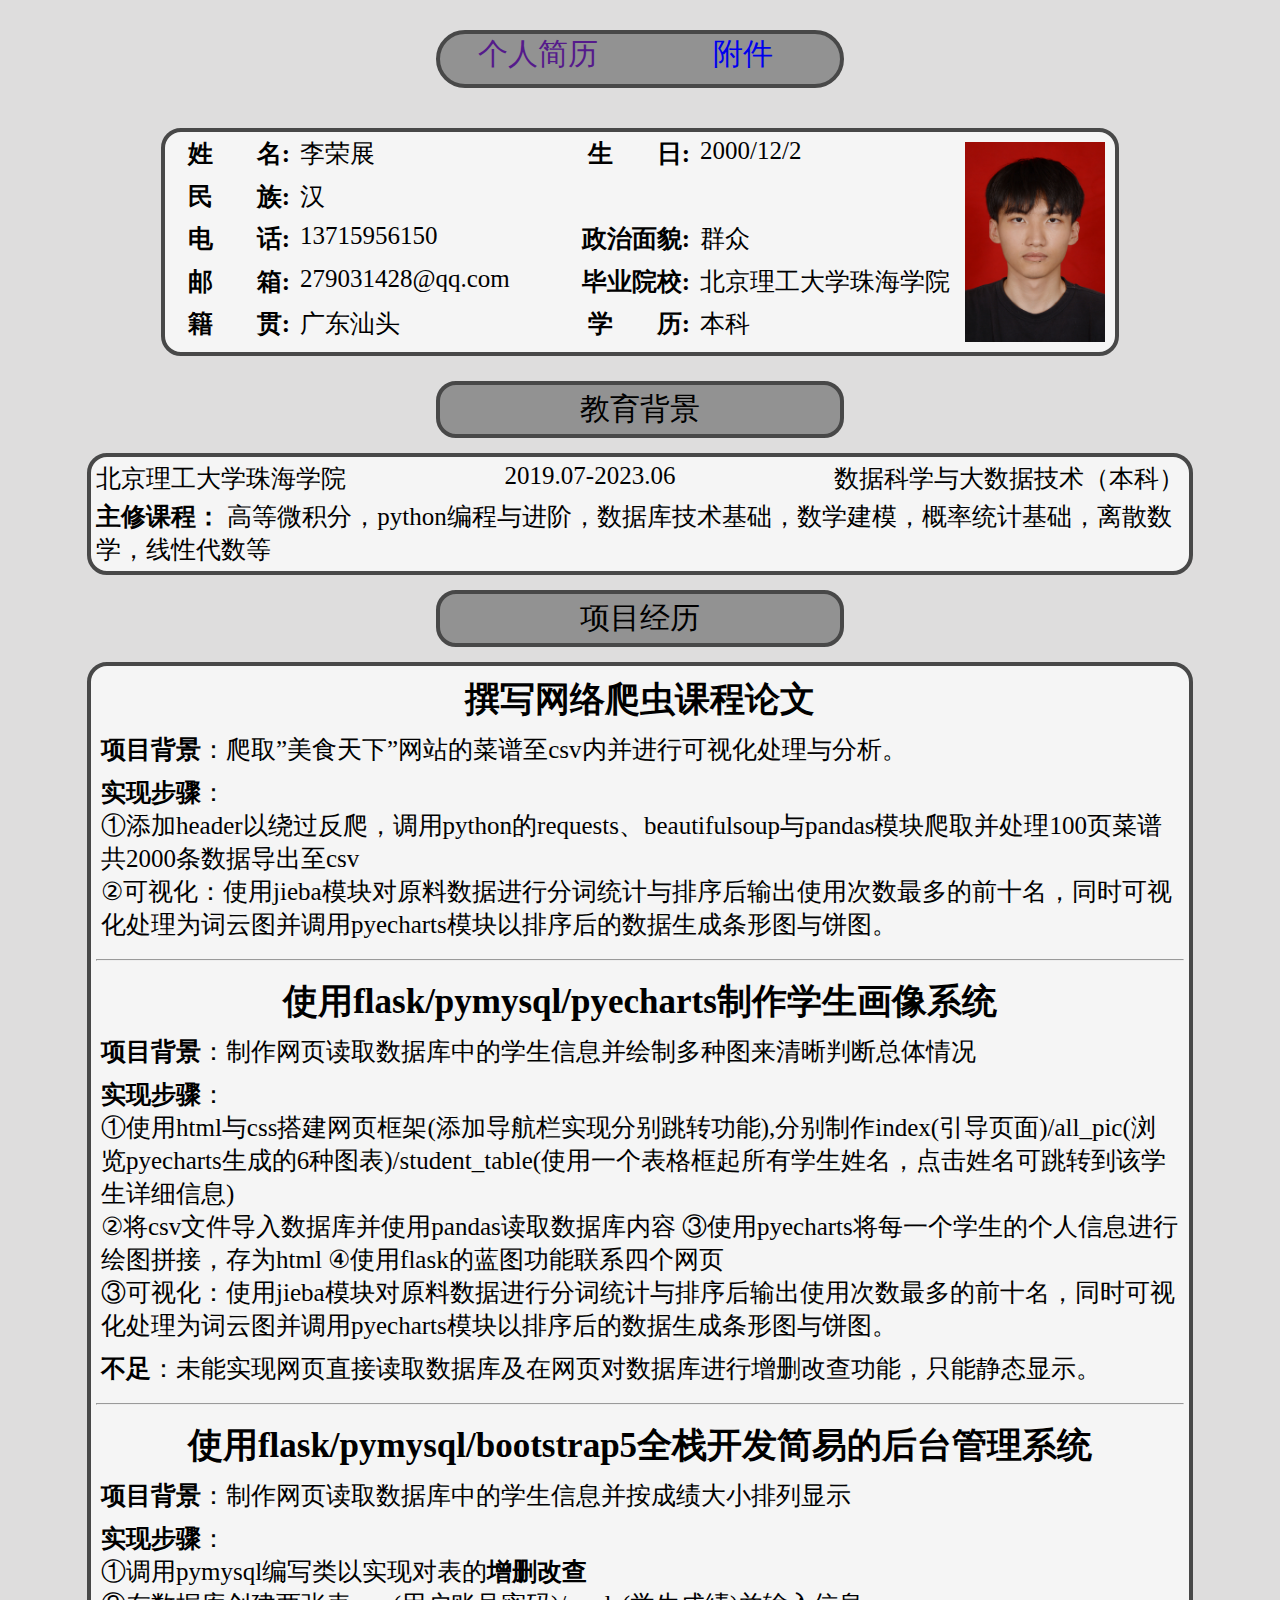
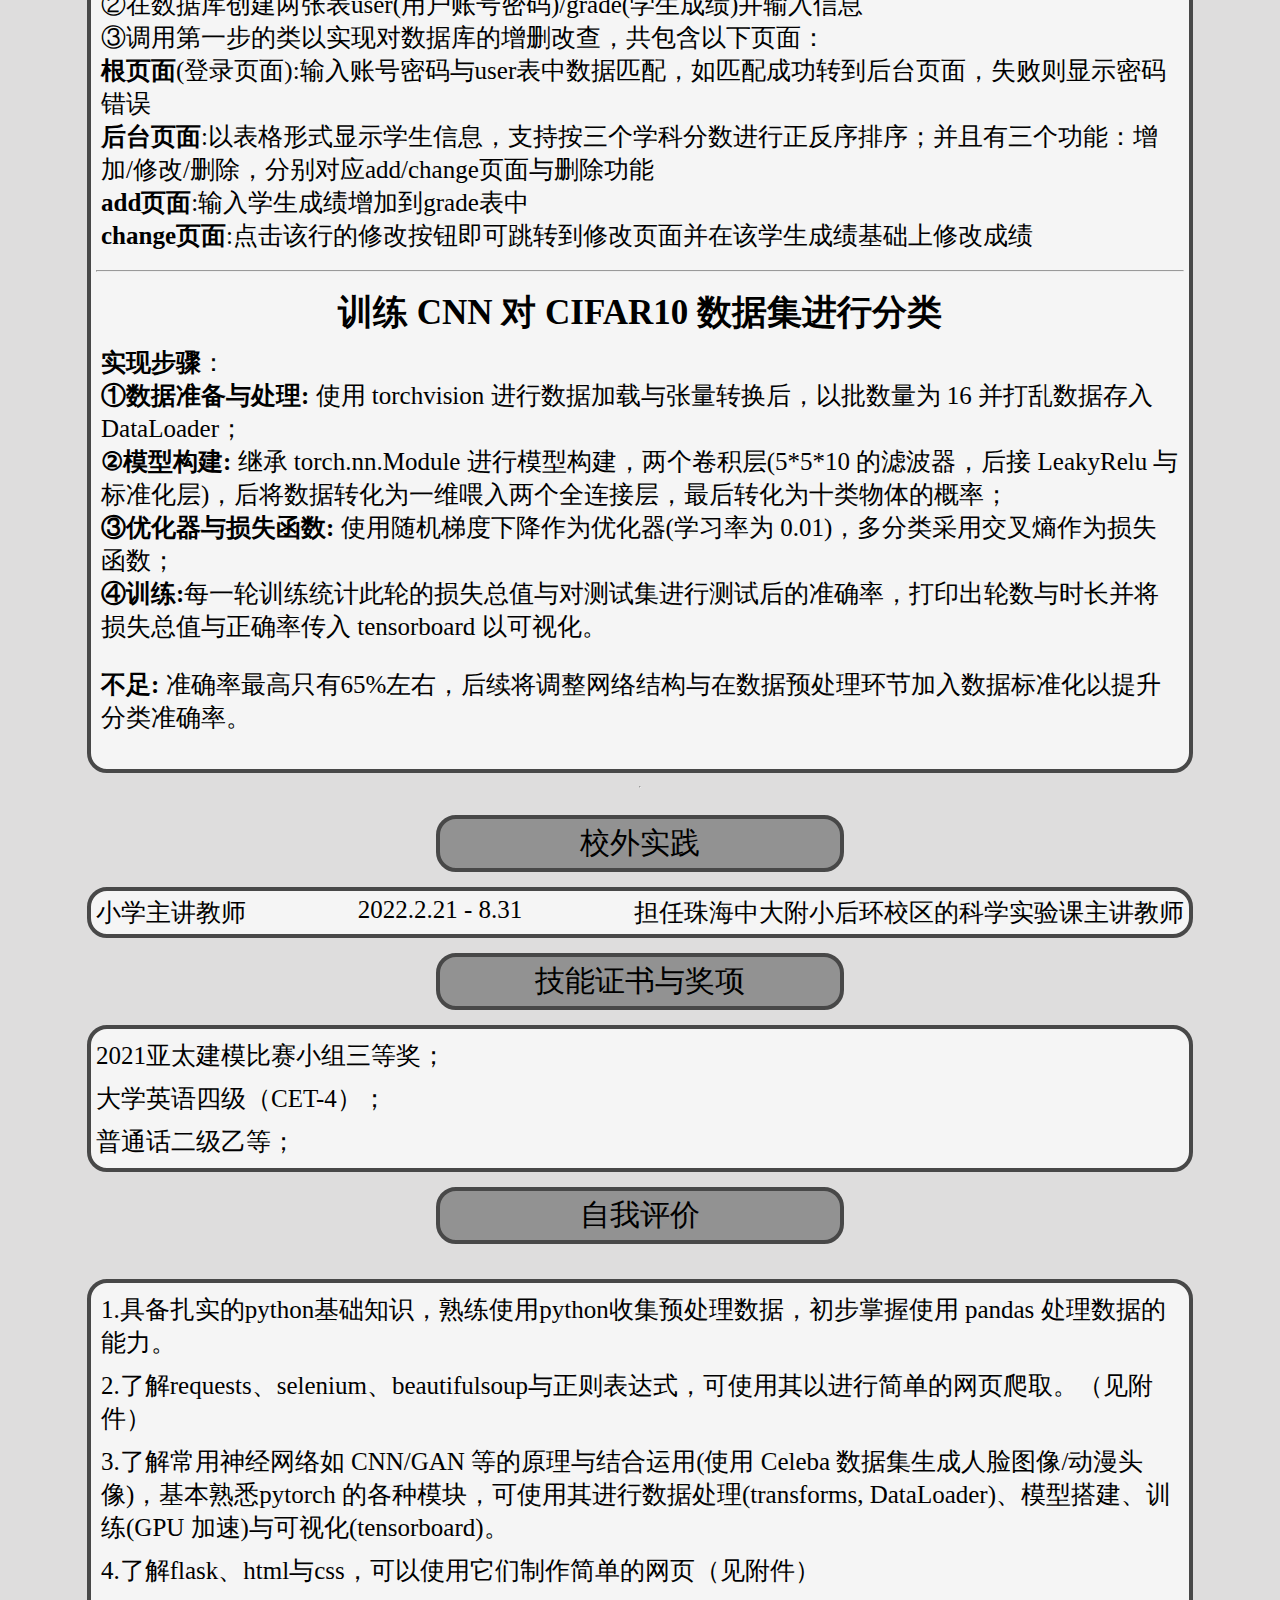
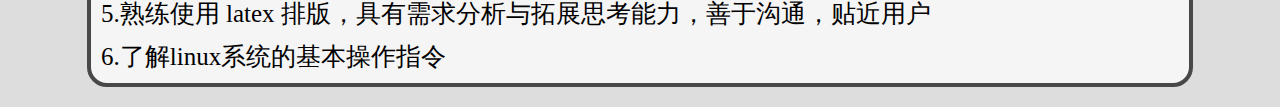
<file: index.html>
<!DOCTYPE html>
<html lang="en">

<head>
    <meta charset="UTF-8">
    <meta http-equiv="X-UA-Compatible" content="IE=edge">
    <meta name="viewport" content="width=device-width, initial-scale=1.0">
    <title>hazy</title>
    <link rel="shortcut icon" href="static/img/0.ico">
    <link rel="stylesheet" href="static/css/style.css" type="text/css">
</head>

<body>
    <div class="daohanglan row flex" style="justify-content:space-between">
        <div><a class="a1" href="">个人简历</a></div>
        <div><a class="a1" href="others.html">附件</a></div>
    </div>
    <div class="flex column" style="font-size:25px">
        <!-- 信息栏 -->
        <div class="flex row xxl  whitebg">
            <div class="flex row ">
                <!-- 字段1 -->
                <div class="flex column ziduan ">
                    <div class="ziduan_value"><b>姓&nbsp&nbsp&nbsp&nbsp&nbsp&nbsp&nbsp名:</b></div>
                    <div class="ziduan_value"><b>民&nbsp&nbsp&nbsp&nbsp&nbsp&nbsp&nbsp族:</b></div>
                    <div class="ziduan_value"><b>电&nbsp&nbsp&nbsp&nbsp&nbsp&nbsp&nbsp话:</b></div>
                    <div class="ziduan_value"><b>邮&nbsp&nbsp&nbsp&nbsp&nbsp&nbsp&nbsp箱:</b></div>
                    <div class="ziduan_value"><b>籍&nbsp&nbsp&nbsp&nbsp&nbsp&nbsp&nbsp贯:</b></div>
                </div>
                <!-- 详细信息1 -->
                <div class="flex column ziduan_item">
                    <div class="ziduan_item_value">李荣展</div>
                    <div class="ziduan_item_value">汉</div>
                    <div class="ziduan_item_value">13715956150</div>
                    <div class="ziduan_item_value">279031428@qq.com</div>
                    <div class="ziduan_item_value">广东汕头</div>
                </div>
            </div>
            <!-- 字段2 -->
            <div class="flex row">
                <div class="flex column ziduan ">
                    <div class="ziduan_value"><b>生&nbsp&nbsp&nbsp&nbsp&nbsp&nbsp&nbsp日:</b></div>
                    <div class="ziduan_value"></div>
                    <div class="ziduan_value"><b>政治面貌:</b></div>
                    <div class="ziduan_value"><b>毕业院校:</b></div>
                    <div class="ziduan_value"><b>学&nbsp&nbsp&nbsp&nbsp&nbsp&nbsp&nbsp历:</b></div>
                </div>
                <!-- 详细信息2 -->
                <div class="flex column ziduan_item">
                    <div class="ziduan_item_value">2000/12/2</div>
                    <div class="ziduan_item_value"></div>
                    <div class="ziduan_item_value">群众</div>
                    <div class="ziduan_item_value">北京理工大学珠海学院</div>
                    <div class="ziduan_item_value">本科</div>
                </div>
            </div>

            <!-- 头像栏 -->
            <div class="img">
                <img src="static/img/LRZ.jpg" width='140px' height='200px' alt="证件照">
            </div>
        </div>
        <!-- 教育背景 -->
        <div class="title div_center">
            <div class="title_value">教育背景</div>
        </div>
        <div class="width85 div_center border whitebg">
            <div class="flex row" style="justify-content:space-between;">
                <div>北京理工大学珠海学院</div>
                <div>2019.07-2023.06</div>
                <div>数据科学与大数据技术（本科）</div>
            </div>
            <div style="margin-top:5px;"><b>主修课程：</b> 高等微积分，python编程与进阶，数据库技术基础，数学建模，概率统计基础，离散数学，线性代数等</div>
        </div>
        <!-- 项目经历  -->
        <div class="title div_center">
            <div class="title_value">项目经历</div>
        </div>
        <div class="border div_center width85 whitebg">
            <!-- 爬虫 -->
            <div class=" div_center flex column">
                <div style="margin:5px;font-size:35px;text-align:center;"><b>撰写网络爬虫课程论文</b></div>
                <div style="margin:5px"><b> 项目背景</b>：爬取”美食天下”网站的菜谱至csv内并进行可视化处理与分析。</div>
                <div style="margin:5px"><b> 实现步骤</b>：<br>
                    ①添加header以绕过反爬，调用python的requests、beautifulsoup与pandas模块爬取并处理100页菜谱共2000条数据导出至csv <br>
                    ②可视化：使用jieba模块对原料数据进行分词统计与排序后输出使用次数最多的前十名，同时可视化处理为词云图并调用pyecharts模块以排序后的数据生成条形图与饼图。</div>
            </div>
            <hr>
            <!-- 学生画像 -->
            <div class=" div_center flex column">
                <div style="margin:5px;font-size:35px;text-align:center;"><b>使用flask/pymysql/pyecharts制作学生画像系统</b></div>
                <div style="margin:5px"><b> 项目背景</b>：制作网页读取数据库中的学生信息并绘制多种图来清晰判断总体情况</div>
                <div style="margin:5px"><b>实现步骤</b>：<br>
                    ①使用html与css搭建网页框架(添加导航栏实现分别跳转功能),分别制作index(引导页面)/all_pic(浏览pyecharts生成的6种图表)/student_table(使用一个表格框起所有学生姓名，点击姓名可跳转到该学生详细信息)<br>
                    ②将csv文件导入数据库并使用pandas读取数据库内容 ③使用pyecharts将每一个学生的个人信息进行绘图拼接，存为html ④使用flask的蓝图功能联系四个网页<br>
                    ③可视化：使用jieba模块对原料数据进行分词统计与排序后输出使用次数最多的前十名，同时可视化处理为词云图并调用pyecharts模块以排序后的数据生成条形图与饼图。<br></div>
                <div style="margin:5px"><b> 不足</b>：未能实现网页直接读取数据库及在网页对数据库进行增删改查功能，只能静态显示。</div>
            </div>
            <hr>
            <!-- 后台 -->
            <div class=" div_center flex column">
                <div style="margin:5px;font-size:35px;text-align:center;"><b>使用flask/pymysql/bootstrap5全栈开发简易的后台管理系统</b></div>
                <div style="margin:5px">
                    <b> 项目背景</b>：制作网页读取数据库中的学生信息并按成绩大小排列显示</div>
                <div style="margin:5px"><b>实现步骤</b>：<br>
                    ①调用pymysql编写类以实现对表的<b>增删改查</b> <br>
                    ②在数据库创建两张表user(用户账号密码)/grade(学生成绩)并输入信息 <br>
                    ③调用第一步的类以实现对数据库的增删改查，共包含以下页面：<br>
                    <b>根页面</b>(登录页面):输入账号密码与user表中数据匹配，如匹配成功转到后台页面，失败则显示密码错误<br>
                    <b>后台页面</b>:以表格形式显示学生信息，支持按三个学科分数进行正反序排序；并且有三个功能：增加/修改/删除，分别对应add/change页面与删除功能<br>
                    <b>add页面</b>:输入学生成绩增加到grade表中<br>
                    <b>change页面</b>:点击该行的修改按钮即可跳转到修改页面并在该学生成绩基础上修改成绩
                </div>
            </div>
            <hr>
            <!-- cifa10 -->
            <div class=" div_center flex column">
                <div style="margin:5px;font-size:35px;text-align:center;"><b>训练 CNN 对 CIFAR10 数据集进行分类</b></div>
                <div style="margin:5px">
                    <b>实现步骤</b>：<br>
                    <b>①数据准备与处理:</b> 使用 torchvision 进行数据加载与张量转换后，以批数量为 16 并打乱数据存入DataLoader；<br>
                    <b>②模型构建:</b> 继承 torch.nn.Module 进行模型构建，两个卷积层(5*5*10 的滤波器，后接 LeakyRelu 与标准化层)，后将数据转化为一维喂入两个全连接层，最后转化为十类物体的概率； <br>
                    <b>③优化器与损失函数:</b> 使用随机梯度下降作为优化器(学习率为 0.01)，多分类采用交叉熵作为损失函数； <br>
                    <b>④训练:</b>每一轮训练统计此轮的损失总值与对测试集进行测试后的准确率，打印出轮数与时长并将损失总值与正确率传入 tensorboard 以可视化。
                    <p>
                        <b>不足:</b> 准确率最高只有65%左右，后续将调整网络结构与在数据预处理环节加入数据标准化以提升分类准确率。
                    </p>

                </div>
            </div>
        </div>
        <hr>

        <!-- 校外实践  -->
        <div class="title div_center">
            <div class="title_value">校外实践</div>
        </div>
        <div class="border width85 div_center whitebg">
            <div class="flex row" style="justify-content:space-between;">
                <div>小学主讲教师</div>
                <div>2022.2.21 - 8.31 </div>
                <div>担任珠海中大附小后环校区的科学实验课主讲教师</div>
            </div>
        </div>
        <!-- 技能证书  -->
        <div class="title div_center">
            <div class="title_value">技能证书与奖项</div>
        </div>
        <div class="flex column div_center width85 border whitebg">
            <div style="margin-top: 5px;margin-bottom:5px;">2021亚太建模比赛小组三等奖； </div>
            <div style="margin-top: 5px;margin-bottom:5px;">大学英语四级（CET-4）；</div>
            <div style="margin-top: 5px;margin-bottom:5px;">普通话二级乙等； </div>
        </div>
        <!-- 自我评价  -->
        <div class="title div_center">
            <div class="title_value">自我评价</div>
        </div>
        <div>
            <div class="border width85 flex column whitebg" style="margin:20px auto">
                <div style="margin:5px">1.具备扎实的python基础知识，熟练使用python收集预处理数据，初步掌握使用 pandas 处理数据的能力。</div>
                <div style="margin:5px">2.了解requests、selenium、beautifulsoup与正则表达式，可使用其以进行简单的网页爬取。（见附件）</div>
                <div style="margin:5px">3.了解常用神经网络如 CNN/GAN 等的原理与结合运用(使用 Celeba 数据集生成人脸图像/动漫头像)，基本熟悉pytorch 的各种模块，可使用其进行数据处理(transforms, DataLoader)、模型搭建、训练(GPU 加速)与可视化(tensorboard)。</div>
                <div style="margin:5px">4.了解flask、html与css，可以使用它们制作简单的网页（见附件）</div>
                <div style="margin:5px">5.熟练使用 latex 排版，具有需求分析与拓展思考能力，善于沟通，贴近用户</div>
                <div style="margin:5px">6.了解linux系统的基本操作指令</div>
            </div>
        </div>
    </div>
</body>

</html>
</file>
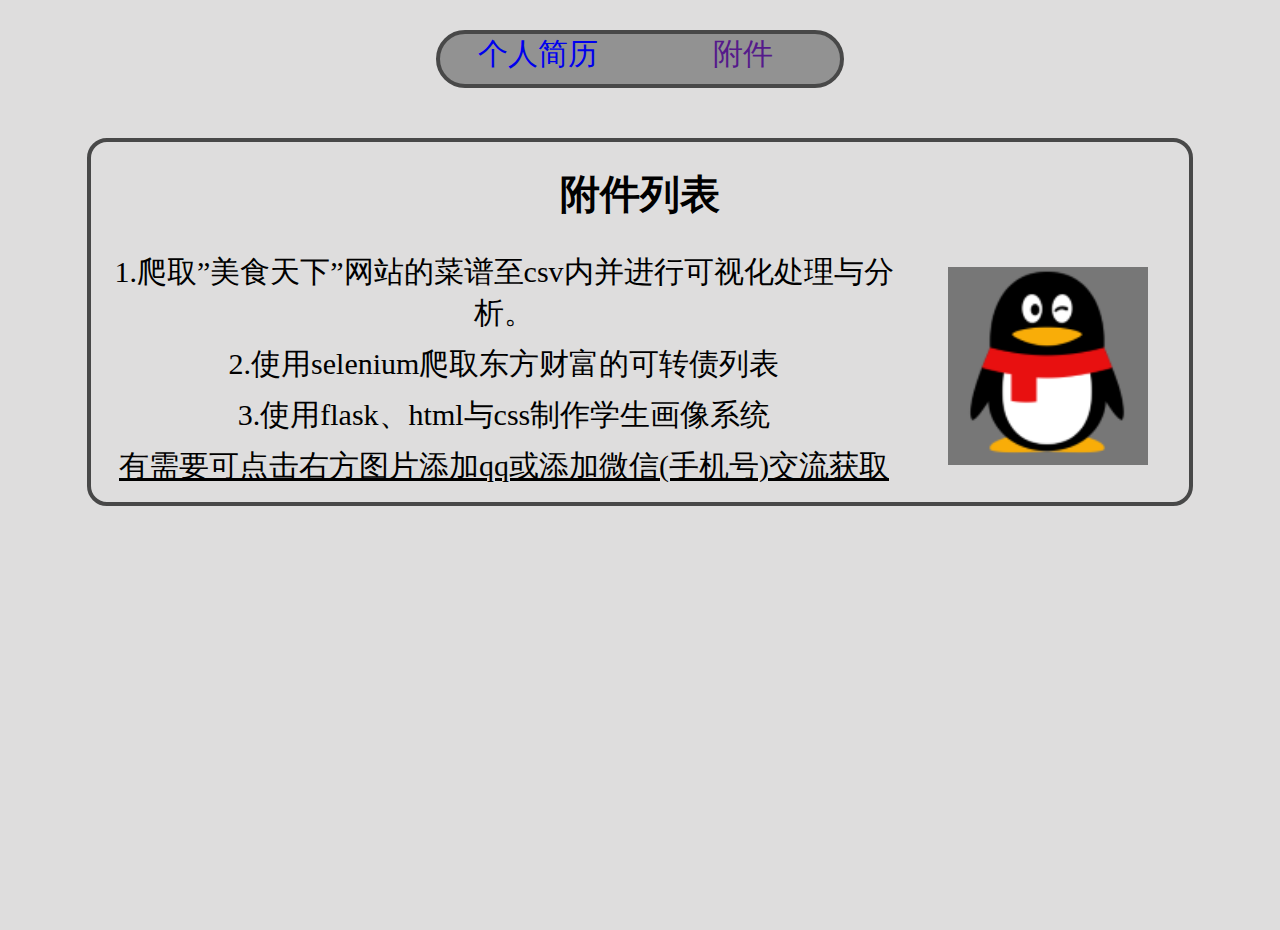
<file: others.html>
<!DOCTYPE html>
<html lang="en">

<head>
    <meta charset="UTF-8">
    <meta http-equiv="X-UA-Compatible" content="IE=edge">
    <meta name="viewport" content="width=device-width, initial-scale=1.0">
    <link rel="stylesheet" href="style.css" type="text/css">
    <title>Document</title>
    <style>
        body{
            height: 100vh;
        }

    </style>
</head>

<body>
    <div class="daohanglan row flex" style="justify-content:space-between">
        <div><a class="a1" href="index.html">个人简历</a></div>
        <div><a class="a1" href="">附件</a></div>
    </div>
    <div>
        <div class="border width85" style="margin: 50px auto;">
            <div class=" div_center flex column" style="font-size: 30px;text-align:center;">
                <div style="margin:20px;font-size:40px;"><b>附件列表</b></div>
                <div class="flex row">
                    <div style="flex:3">
                        <div style="margin:10px">1.爬取”美食天下”网站的菜谱至csv内并进行可视化处理与分析。</div>
                        <div style="margin:10px">2.使用selenium爬取东方财富的可转债列表</div>
                        <div style="margin:10px">3.使用flask、html与css制作学生画像系统</div>
                        <div style="margin:10px"><u>有需要可点击右方图片添加qq或添加微信(手机号)交流获取</u></div>
                    </div>
                    <div style="flex:1">
                        <a href="https://tool.gljlw.com/qq/?qq=279031428" target="_blank">
                            <img style='margin: 25px;' src="./qq.png" width="200px" alt="添加qq号">
                        </a>
                    </div>
                </div>
            </div>
        </div>
    </div>
</body>

</html>
</file>
<file: static/css/style.css>
body {
    margin: 0;
    /* height: 100vh; */
    background-color: rgb(222, 221, 221);
}

.flex {
    display: flex;
}

.daohanglan {
    height: 50px;
    width: 400px;
    /* margin-top: 50px; */
    margin: 30px auto;
    border-radius: 30px;
    border: 4px solid rgb(72, 72, 72);
    background-color: rgb(146, 146, 146);
    /* padding: 0px; */
}
a.a1{
    display:block;
    width: 195px;/*设置块的宽度*/
    height: 50px;/*设置块的长度*/
    transition:0.2s;
    border-radius: 25px;
    font-size: 30px;
    text-align: center;/*字体居中*/
    text-decoration: none;/*去掉下划线*/
    /* margin: 4px; */
}
a.a1:hover{
    background-color: rgb(255, 255, 255);/*鼠标点击后显示的颜色*/		
}
.column {
    flex-direction: column;
}

.row {
    flex-direction: row;
}

.div_center {
    margin: 0 auto;
}

.title {
    width: 400px;
    border: 4px solid rgb(72, 72, 72);
    background-color: rgb(146, 146, 146);
    border-radius: 20px;
    margin: 15px auto;
}

.title_value {
    text-align: center;
    font-weight: normal;
    margin: 4px auto;
    font-size: 30px;
    color: black;
}

.border {
    border-radius: 20px;
    border: 4px solid rgb(72, 72, 72);
    padding: 5px;
    margin: 0 auto;
}

.xxl {
    border-radius: 20px;
    border: 4px solid rgb(72, 72, 72);
    height: 220px;
    margin: 10px auto;
    /* justify-content: space-between; */
}

.ziduan {
    margin: 5px;
    /* margin-left: 5px;
    margin-right: 5px; */
    text-align: center;
    height: 200px;
    width: 120px;
    justify-content: space-between;

}

.ziduan_value {
    /* margin: 3px auto ; */
    height: 30px;
    justify-content: space-between;
    text-align: right;
}

.ziduan_item {
    margin: 5px;
    /* margin-left: 5px;
    margin-right: 5px; */
    height: 200px;
    width: 260px;
    justify-content: space-between;
}

.ziduan_item_value {
    /* margin: 3px auto; */
    height: 30px;
    justify-content: space-between;
}

.img {
    width: 150px;
    margin-top: 10px;
}

.width85 {
    width: 85%;
}

.whitebg{
    background-color: whitesmoke;
}
</file>
<file: style.css>
body {
    margin: 0;
    /* height: 100vh; */
    background-color: rgb(222, 221, 221);
}

.flex {
    display: flex;
}

.daohanglan {
    height: 50px;
    width: 400px;
    /* margin-top: 50px; */
    margin: 30px auto;
    border-radius: 30px;
    border: 4px solid rgb(72, 72, 72);
    background-color: rgb(146, 146, 146);
    /* padding: 0px; */
}
a.a1{
    display:block;
    width: 195px;/*设置块的宽度*/
    height: 50px;/*设置块的长度*/
    transition:0.2s;
    border-radius: 25px;
    font-size: 30px;
    text-align: center;/*字体居中*/
    text-decoration: none;/*去掉下划线*/
    /* margin: 4px; */
}
a.a1:hover{
    background-color: rgb(255, 255, 255);/*鼠标点击后显示的颜色*/		
}
.column {
    flex-direction: column;
}

.row {
    flex-direction: row;
}

.div_center {
    margin: 0 auto;
}

.title {
    width: 400px;
    border: 4px solid rgb(72, 72, 72);
    background-color: rgb(146, 146, 146);
    border-radius: 20px;
    margin: 15px auto;
}

.title_value {
    text-align: center;
    font-weight: normal;
    margin: 4px auto;
    font-size: 30px;
    color: black;
}

.border {
    border-radius: 20px;
    border: 4px solid rgb(72, 72, 72);
    padding: 5px;
    margin: 0 auto;
}

.xxl {
    border-radius: 20px;
    border: 4px solid rgb(72, 72, 72);
    height: 220px;
    margin: 10px auto;
    /* justify-content: space-between; */
}

.ziduan {
    margin: 5px;
    /* margin-left: 5px;
    margin-right: 5px; */
    text-align: center;
    height: 200px;
    width: 120px;
    justify-content: space-between;

}

.ziduan_value {
    /* margin: 3px auto ; */
    height: 30px;
    justify-content: space-between;
    text-align: right;
}

.ziduan_item {
    margin: 5px;
    /* margin-left: 5px;
    margin-right: 5px; */
    height: 200px;
    width: 260px;
    justify-content: space-between;
}

.ziduan_item_value {
    /* margin: 3px auto; */
    height: 30px;
    justify-content: space-between;
}

.img {
    width: 150px;
    margin-top: 10px;
}

.width85 {
    width: 85%;
}
</file>
